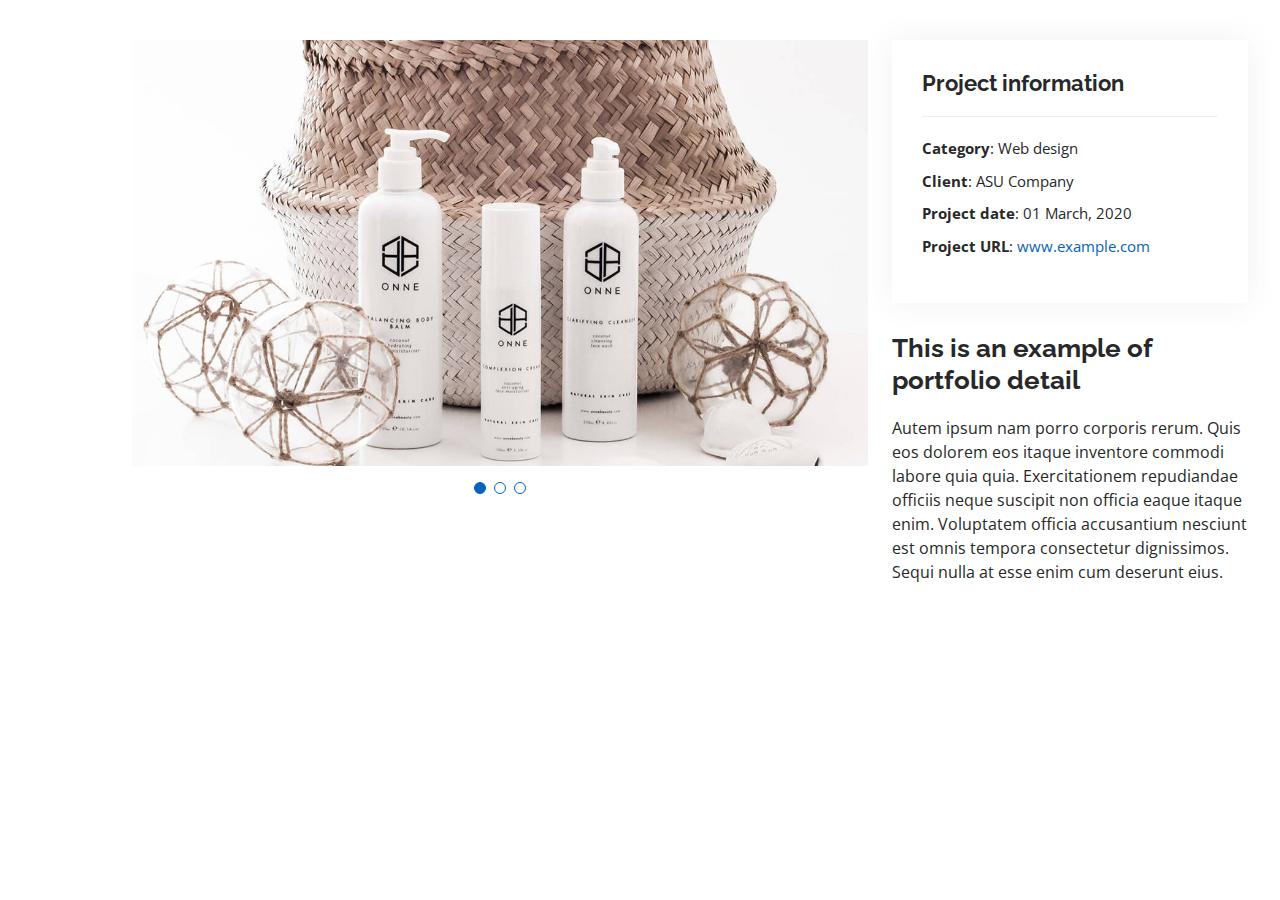
<file: MyResume Eider/portfolio-details.html>
<!DOCTYPE html>
<html lang="en">

<head>
  <meta charset="utf-8">
  <meta content="width=device-width, initial-scale=1.0" name="viewport">

  <title>Portfolio Details - Personal Bootstrap Template</title>
  <meta content="" name="description">
  <meta content="" name="keywords">

  <!-- Favicons -->
  <link href="assets/img/favicon.png" rel="icon">
  <link href="assets/img/apple-touch-icon.png" rel="apple-touch-icon">

  <!-- Google Fonts -->
  <link href="https://fonts.googleapis.com/css?family=Open+Sans:300,300i,400,400i,600,600i,700,700i|Raleway:300,300i,400,400i,500,500i,600,600i,700,700i|Poppins:300,300i,400,400i,500,500i,600,600i,700,700i" rel="stylesheet">

  <!-- Vendor CSS Files -->
  <link href="assets/vendor/aos/aos.css" rel="stylesheet">
  <link href="assets/vendor/bootstrap/css/bootstrap.min.css" rel="stylesheet">
  <link href="assets/vendor/bootstrap-icons/bootstrap-icons.css" rel="stylesheet">
  <link href="assets/vendor/boxicons/css/boxicons.min.css" rel="stylesheet">
  <link href="assets/vendor/glightbox/css/glightbox.min.css" rel="stylesheet">
  <link href="assets/vendor/swiper/swiper-bundle.min.css" rel="stylesheet">

  <!-- Template Main CSS File -->
  <link href="assets/css/style.css" rel="stylesheet">

  <!-- =======================================================
  * Template Name: MyResume - v4.7.0
  * Template URL: https://bootstrapmade.com/free-html-bootstrap-template-my-resume/
  * Author: BootstrapMade.com
  * License: https://bootstrapmade.com/license/
  ======================================================== -->
</head>

<body>

  <main id="main">

    <!-- ======= Portfolio Details Section ======= -->
    <section id="portfolio-details" class="portfolio-details">
      <div class="container">

        <div class="row gy-4">

          <div class="col-lg-8">
            <div class="portfolio-details-slider swiper">
              <div class="swiper-wrapper align-items-center">

                <div class="swiper-slide">
                  <img src="assets/img/portfolio/portfolio-details-1.jpg" alt="">
                </div>

                <div class="swiper-slide">
                  <img src="assets/img/portfolio/portfolio-details-2.jpg" alt="">
                </div>

                <div class="swiper-slide">
                  <img src="assets/img/portfolio/portfolio-details-3.jpg" alt="">
                </div>

              </div>
              <div class="swiper-pagination"></div>
            </div>
          </div>

          <div class="col-lg-4">
            <div class="portfolio-info">
              <h3>Project information</h3>
              <ul>
                <li><strong>Category</strong>: Web design</li>
                <li><strong>Client</strong>: ASU Company</li>
                <li><strong>Project date</strong>: 01 March, 2020</li>
                <li><strong>Project URL</strong>: <a href="#">www.example.com</a></li>
              </ul>
            </div>
            <div class="portfolio-description">
              <h2>This is an example of portfolio detail</h2>
              <p>
                Autem ipsum nam porro corporis rerum. Quis eos dolorem eos itaque inventore commodi labore quia quia. Exercitationem repudiandae officiis neque suscipit non officia eaque itaque enim. Voluptatem officia accusantium nesciunt est omnis tempora consectetur dignissimos. Sequi nulla at esse enim cum deserunt eius.
              </p>
            </div>
          </div>

        </div>

      </div>
    </section><!-- End Portfolio Details Section -->

  </main><!-- End #main -->

  <div id="preloader"></div>
  <a href="#" class="back-to-top d-flex align-items-center justify-content-center"><i class="bi bi-arrow-up-short"></i></a>

  <!-- Vendor JS Files -->
  <script src="assets/vendor/purecounter/purecounter.js"></script>
  <script src="assets/vendor/aos/aos.js"></script>
  <script src="assets/vendor/bootstrap/js/bootstrap.bundle.min.js"></script>
  <script src="assets/vendor/glightbox/js/glightbox.min.js"></script>
  <script src="assets/vendor/isotope-layout/isotope.pkgd.min.js"></script>
  <script src="assets/vendor/swiper/swiper-bundle.min.js"></script>
  <script src="assets/vendor/typed.js/typed.min.js"></script>
  <script src="assets/vendor/waypoints/noframework.waypoints.js"></script>
  <script src="assets/vendor/php-email-form/validate.js"></script>

  <!-- Template Main JS File -->
  <script src="assets/js/main.js"></script>

</body>

</html>
</file>
<file: MyResume Eider/assets/css/style.css>
/**
* Template Name: MyResume - v4.7.0
* Template URL: https://bootstrapmade.com/free-html-bootstrap-template-my-resume/
* Author: BootstrapMade.com
* License: https://bootstrapmade.com/license/
*/

/*--------------------------------------------------------------
# General
--------------------------------------------------------------*/
body {
  font-family: "Open Sans", sans-serif;
  color: #272829;
}

a {
  color: #0563bb;
  text-decoration: none;
}

a:hover {
  color: #067ded;
  text-decoration: none;
}

h1, h2, h3, h4, h5, h6 {
  font-family: "Raleway", sans-serif;
}

/*--------------------------------------------------------------
# Back to top button
--------------------------------------------------------------*/
.back-to-top {
  position: fixed;
  visibility: hidden;
  opacity: 0;
  right: 15px;
  bottom: 15px;
  z-index: 996;
  background: #0563bb;
  width: 40px;
  height: 40px;
  border-radius: 50px;
  transition: all 0.4s;
}
.back-to-top i {
  font-size: 28px;
  color: #fff;
  line-height: 0;
}
.back-to-top:hover {
  background: #0678e3;
  color: #fff;
}
.back-to-top.active {
  visibility: visible;
  opacity: 1;
}

/*--------------------------------------------------------------
# Preloader
--------------------------------------------------------------*/
#preloader {
  position: fixed;
  top: 0;
  left: 0;
  right: 0;
  bottom: 0;
  z-index: 9999;
  overflow: hidden;
  background: #fff;
}

#preloader:before {
  content: "";
  position: fixed;
  top: calc(50% - 30px);
  left: calc(50% - 30px);
  border: 6px solid #0563bb;
  border-top-color: #fff;
  border-bottom-color: #fff;
  border-radius: 50%;
  width: 60px;
  height: 60px;
  -webkit-animation: animate-preloader 1s linear infinite;
  animation: animate-preloader 1s linear infinite;
}

@-webkit-keyframes animate-preloader {
  0% {
    transform: rotate(0deg);
  }
  100% {
    transform: rotate(360deg);
  }
}

@keyframes animate-preloader {
  0% {
    transform: rotate(0deg);
  }
  100% {
    transform: rotate(360deg);
  }
}
/*--------------------------------------------------------------
# Disable aos animation delay on mobile devices
--------------------------------------------------------------*/
@media screen and (max-width: 768px) {
  [data-aos-delay] {
    transition-delay: 0 !important;
  }
}
/*--------------------------------------------------------------
# Header
--------------------------------------------------------------*/
#header {
  position: fixed;
  top: 0;
  left: 0;
  bottom: 0;
  z-index: 9997;
  transition: all 0.5s;
  padding: 15px;
  overflow-y: auto;
}
@media (max-width: 992px) {
  #header {
    width: 300px;
    background: #fff;
    border-right: 1px solid #e6e9ec;
    left: -300px;
  }
}

@media (min-width: 992px) {
  #main {
    margin-left: 100px;
  }
}
/*--------------------------------------------------------------
# Navigation Menu
--------------------------------------------------------------*/
/**
* Desktop Navigation 
*/
.nav-menu {
  padding: 0;
  display: block;
}
.nav-menu * {
  margin: 0;
  padding: 0;
  list-style: none;
}
.nav-menu > ul > li {
  position: relative;
  white-space: nowrap;
}
.nav-menu a, .nav-menu a:focus {
  display: flex;
  align-items: center;
  color: #45505b;
  padding: 10px 18px;
  margin-bottom: 8px;
  transition: 0.3s;
  font-size: 15px;
  border-radius: 50px;
  background: #f2f3f5;
  height: 56px;
  width: 100%;
  overflow: hidden;
  transition: 0.3s;
}
.nav-menu a i, .nav-menu a:focus i {
  font-size: 20px;
}
.nav-menu a span, .nav-menu a:focus span {
  padding: 0 5px 0 7px;
  color: #45505b;
}
@media (min-width: 992px) {
  .nav-menu a, .nav-menu a:focus {
    width: 56px;
  }
  .nav-menu a span, .nav-menu a:focus span {
    display: none;
    color: #fff;
  }
}
.nav-menu a:hover, .nav-menu .active, .nav-menu .active:focus, .nav-menu li:hover > a {
  color: #fff;
  background: #0563bb;
}
.nav-menu a:hover span, .nav-menu .active span, .nav-menu .active:focus span, .nav-menu li:hover > a span {
  color: #fff;
}
.nav-menu a:hover, .nav-menu li:hover > a {
  width: 100%;
  color: #fff;
}
.nav-menu a:hover span, .nav-menu li:hover > a span {
  display: block;
}

/**
* Mobile Navigation 
*/
.mobile-nav-toggle {
  position: fixed;
  right: 10px;
  top: 10px;
  z-index: 9998;
  border: 0;
  background: none;
  font-size: 28px;
  transition: all 0.4s;
  outline: none !important;
  line-height: 0;
  cursor: pointer;
  border-radius: 50px;
  padding: 5px;
}
.mobile-nav-toggle i {
  color: #45505b;
}

.mobile-nav-active {
  overflow: hidden;
}
.mobile-nav-active #header {
  left: 0;
}
.mobile-nav-active .mobile-nav-toggle {
  color: #fff;
  background-color: #0563bb;
}

/*--------------------------------------------------------------
# Hero Section
--------------------------------------------------------------*/
#hero {
  width: 100%;
  height: 100vh;
  background: url("../img/julia-rekamie-IZf_FBUHbjk-unsplash.jpg") top right no-repeat;
  background-size: cover;
  position: relative;
}
@media (min-width: 992px) {
  #hero {
    padding-left: 160px;
  }
}
#hero:before {
  content: "";
  background: rgba(255, 255, 255, 0.8);
  position: absolute;
  bottom: 0;
  top: 0;
  left: 0;
  right: 0;
}
#hero h1 {
  margin: 0;
  font-size: 64px;
  font-weight: 700;
  line-height: 56px;
  color: #45505b;
}
#hero p {
  color: #45505b;
  margin: 15px 0 0 0;
  font-size: 26px;
  font-family: "Poppins", sans-serif;
}
#hero p span {
  color: #0563bb;
  letter-spacing: 1px;
}
#hero .social-links {
  margin-top: 30px;
}
#hero .social-links a {
  font-size: 24px;
  display: inline-block;
  color: #45505b;
  line-height: 1;
  margin-right: 20px;
  transition: 0.3s;
}
#hero .social-links a:hover {
  color: #0563bb;
}
@media (max-width: 992px) {
  #hero {
    text-align: center;
  }
  #hero h1 {
    font-size: 32px;
    line-height: 36px;
  }
  #hero p {
    margin-top: 10px;
    font-size: 20px;
    line-height: 24px;
  }
}

/*--------------------------------------------------------------
# Sections General
--------------------------------------------------------------*/
section {
  padding: 60px 0;
  overflow: hidden;
}

.section-title {
  text-align: center;
  padding-bottom: 30px;
}
.section-title h2 {
  font-size: 32px;
  font-weight: bold;
  text-transform: uppercase;
  margin-bottom: 20px;
  padding-bottom: 20px;
  position: relative;
  color: #45505b;
}
.section-title h2::before {
  content: "";
  position: absolute;
  display: block;
  width: 120px;
  height: 1px;
  background: #ddd;
  bottom: 1px;
  left: calc(50% - 60px);
}
.section-title h2::after {
  content: "";
  position: absolute;
  display: block;
  width: 40px;
  height: 3px;
  background: #0563bb;
  bottom: 0;
  left: calc(50% - 20px);
}
.section-title p {
  margin-bottom: 0;
}

/*--------------------------------------------------------------
# About
--------------------------------------------------------------*/
.about .content h3 {
  font-weight: 700;
  font-size: 26px;
  color: #728394;
}
.about .content ul {
  list-style: none;
  padding: 0;
}
.about .content ul li {
  margin-bottom: 20px;
  display: flex;
  align-items: center;
}
.about .content ul strong {
  margin-right: 10px;
}
.about .content ul i {
  font-size: 16px;
  margin-right: 5px;
  color: #0563bb;
  line-height: 0;
}
.about .content p:last-child {
  margin-bottom: 0;
}

/*--------------------------------------------------------------
# Facts
--------------------------------------------------------------*/
.facts .count-box {
  padding: 30px 30px 25px 30px;
  margin-top: 30px;
  width: 100%;
  position: relative;
  text-align: center;
  background: #fff;
}
.facts .count-box i {
  position: absolute;
  top: -25px;
  left: 50%;
  transform: translateX(-50%);
  font-size: 24px;
  background: #0563bb;
  color: #fff;
  border-radius: 50px;
  display: inline-flex;
  align-items: center;
  justify-content: center;
  width: 48px;
  height: 48px;
}
.facts .count-box span {
  font-size: 36px;
  display: block;
  font-weight: 600;
  color: #011426;
}
.facts .count-box p {
  padding: 0;
  margin: 0;
  font-family: "Raleway", sans-serif;
  font-size: 14px;
}

/*--------------------------------------------------------------
# Akills
--------------------------------------------------------------*/
.skills .progress {
  height: 60px;
  display: block;
  background: none;
  border-radius: 0;
}
.skills .progress .skill {
  padding: 10px 0;
  margin: 0;
  text-transform: uppercase;
  display: block;
  font-weight: 600;
  font-family: "Poppins", sans-serif;
  color: #45505b;
}
.skills .progress .skill .val {
  float: right;
  font-style: normal;
}
.skills .progress-bar-wrap {
  background: #f2f3f5;
}
.skills .progress-bar {
  width: 1px;
  height: 10px;
  transition: 0.9s;
  background-color: #0563bb;
}

/*--------------------------------------------------------------
# Resume
--------------------------------------------------------------*/
.resume .resume-title {
  font-size: 26px;
  font-weight: 700;
  margin-top: 20px;
  margin-bottom: 20px;
  color: #45505b;
}
.resume .resume-item {
  padding: 0 0 20px 20px;
  margin-top: -2px;
  border-left: 2px solid #0563bb;
  position: relative;
}
.resume .resume-item h4 {
  line-height: 18px;
  font-size: 18px;
  font-weight: 600;
  text-transform: uppercase;
  font-family: "Poppins", sans-serif;
  color: #0563bb;
  margin-bottom: 10px;
}
.resume .resume-item h5 {
  font-size: 16px;
  background: #f7f8f9;
  padding: 5px 15px;
  display: inline-block;
  font-weight: 600;
  margin-bottom: 10px;
}
.resume .resume-item ul {
  padding-left: 20px;
}
.resume .resume-item ul li {
  padding-bottom: 10px;
}
.resume .resume-item:last-child {
  padding-bottom: 0;
}
.resume .resume-item::before {
  content: "";
  position: absolute;
  width: 16px;
  height: 16px;
  border-radius: 50px;
  left: -9px;
  top: 0;
  background: #fff;
  border: 2px solid #0563bb;
}

/*--------------------------------------------------------------
# Portfolio
--------------------------------------------------------------*/
.portfolio .portfolio-item {
  margin-bottom: 30px;
}
.portfolio #portfolio-flters {
  padding: 0;
  margin: 0 auto 25px auto;
  list-style: none;
  text-align: center;
  background: #fff;
  border-radius: 50px;
  padding: 2px 15px;
}
.portfolio #portfolio-flters li {
  cursor: pointer;
  display: inline-block;
  padding: 10px 15px;
  font-size: 14px;
  font-weight: 600;
  line-height: 1;
  text-transform: uppercase;
  color: #272829;
  margin-bottom: 5px;
  transition: all 0.3s ease-in-out;
}
.portfolio #portfolio-flters li:hover, .portfolio #portfolio-flters li.filter-active {
  color: #0563bb;
}
.portfolio #portfolio-flters li:last-child {
  margin-right: 0;
}
.portfolio .portfolio-wrap {
  transition: 0.3s;
  position: relative;
  overflow: hidden;
  z-index: 1;
  background: rgba(69, 80, 91, 0.8);
}
.portfolio .portfolio-wrap::before {
  content: "";
  background: rgba(255, 255, 255, 0.7);
  position: absolute;
  left: 30px;
  right: 30px;
  top: 30px;
  bottom: 30px;
  transition: all ease-in-out 0.3s;
  z-index: 2;
  opacity: 0;
}
.portfolio .portfolio-wrap .portfolio-info {
  opacity: 0;
  position: absolute;
  top: 0;
  left: 0;
  right: 0;
  bottom: 0;
  text-align: center;
  z-index: 3;
  transition: all ease-in-out 0.3s;
  display: flex;
  flex-direction: column;
  justify-content: center;
  align-items: center;
}
.portfolio .portfolio-wrap .portfolio-info::before {
  display: block;
  content: "";
  width: 48px;
  height: 48px;
  position: absolute;
  top: 35px;
  left: 35px;
  border-top: 3px solid #d7dce1;
  border-left: 3px solid #d7dce1;
  transition: all 0.5s ease 0s;
  z-index: 9994;
}
.portfolio .portfolio-wrap .portfolio-info::after {
  display: block;
  content: "";
  width: 48px;
  height: 48px;
  position: absolute;
  bottom: 35px;
  right: 35px;
  border-bottom: 3px solid #d7dce1;
  border-right: 3px solid #d7dce1;
  transition: all 0.5s ease 0s;
  z-index: 9994;
}
.portfolio .portfolio-wrap .portfolio-info h4 {
  font-size: 20px;
  color: #45505b;
  font-weight: 600;
}
.portfolio .portfolio-wrap .portfolio-info p {
  color: #45505b;
  font-size: 14px;
  text-transform: uppercase;
  padding: 0;
  margin: 0;
}
.portfolio .portfolio-wrap .portfolio-links {
  text-align: center;
  z-index: 4;
}
.portfolio .portfolio-wrap .portfolio-links a {
  color: #45505b;
  margin: 0 2px;
  font-size: 28px;
  display: inline-block;
  transition: 0.3s;
}
.portfolio .portfolio-wrap .portfolio-links a:hover {
  color: #148af9;
}
.portfolio .portfolio-wrap:hover::before {
  top: 0;
  left: 0;
  right: 0;
  bottom: 0;
  opacity: 1;
}
.portfolio .portfolio-wrap:hover .portfolio-info {
  opacity: 1;
}
.portfolio .portfolio-wrap:hover .portfolio-info::before {
  top: 15px;
  left: 15px;
}
.portfolio .portfolio-wrap:hover .portfolio-info::after {
  bottom: 15px;
  right: 15px;
}

/*--------------------------------------------------------------
# Portfolio Details
--------------------------------------------------------------*/
.portfolio-details {
  padding-top: 40px;
}
.portfolio-details .portfolio-details-slider img {
  width: 100%;
}
.portfolio-details .portfolio-details-slider .swiper-pagination {
  margin-top: 20px;
  position: relative;
}
.portfolio-details .portfolio-details-slider .swiper-pagination .swiper-pagination-bullet {
  width: 12px;
  height: 12px;
  background-color: #fff;
  opacity: 1;
  border: 1px solid #0563bb;
}
.portfolio-details .portfolio-details-slider .swiper-pagination .swiper-pagination-bullet-active {
  background-color: #0563bb;
}
.portfolio-details .portfolio-info {
  padding: 30px;
  box-shadow: 0px 0 30px rgba(69, 80, 91, 0.08);
}
.portfolio-details .portfolio-info h3 {
  font-size: 22px;
  font-weight: 700;
  margin-bottom: 20px;
  padding-bottom: 20px;
  border-bottom: 1px solid #eee;
}
.portfolio-details .portfolio-info ul {
  list-style: none;
  padding: 0;
  font-size: 15px;
}
.portfolio-details .portfolio-info ul li + li {
  margin-top: 10px;
}
.portfolio-details .portfolio-description {
  padding-top: 30px;
}
.portfolio-details .portfolio-description h2 {
  font-size: 26px;
  font-weight: 700;
  margin-bottom: 20px;
}
.portfolio-details .portfolio-description p {
  padding: 0;
}

/*--------------------------------------------------------------
# Services
--------------------------------------------------------------*/
.services .icon-box {
  text-align: center;
  padding: 70px 20px 80px 20px;
  transition: all ease-in-out 0.3s;
  background: #fff;
  box-shadow: 0px 5px 90px 0px rgba(110, 123, 131, 0.05);
}
.services .icon-box .icon {
  margin: 0 auto;
  width: 100px;
  height: 100px;
  display: flex;
  align-items: center;
  justify-content: center;
  transition: ease-in-out 0.3s;
  position: relative;
}
.services .icon-box .icon i {
  font-size: 36px;
  transition: 0.5s;
  position: relative;
}
.services .icon-box .icon svg {
  position: absolute;
  top: 0;
  left: 0;
}
.services .icon-box .icon svg path {
  transition: 0.5s;
  fill: #f5f5f5;
}
.services .icon-box h4 {
  font-weight: 600;
  margin: 10px 0 15px 0;
  font-size: 22px;
}
.services .icon-box h4 a {
  color: #45505b;
  transition: ease-in-out 0.3s;
}
.services .icon-box p {
  line-height: 24px;
  font-size: 14px;
  margin-bottom: 0;
}
.services .icon-box:hover {
  border-color: #fff;
  box-shadow: 0px 0 35px 0 rgba(0, 0, 0, 0.08);
}
.services .iconbox-blue i {
  color: #47aeff;
}
.services .iconbox-blue:hover .icon i {
  color: #fff;
}
.services .iconbox-blue:hover .icon path {
  fill: #47aeff;
}
.services .iconbox-orange i {
  color: #ffa76e;
}
.services .iconbox-orange:hover .icon i {
  color: #fff;
}
.services .iconbox-orange:hover .icon path {
  fill: #ffa76e;
}
.services .iconbox-pink i {
  color: #e80368;
}
.services .iconbox-pink:hover .icon i {
  color: #fff;
}
.services .iconbox-pink:hover .icon path {
  fill: #e80368;
}
.services .iconbox-yellow i {
  color: #ffbb2c;
}
.services .iconbox-yellow:hover .icon i {
  color: #fff;
}
.services .iconbox-yellow:hover .icon path {
  fill: #ffbb2c;
}
.services .iconbox-red i {
  color: #ff5828;
}
.services .iconbox-red:hover .icon i {
  color: #fff;
}
.services .iconbox-red:hover .icon path {
  fill: #ff5828;
}
.services .iconbox-teal i {
  color: #11dbcf;
}
.services .iconbox-teal:hover .icon i {
  color: #fff;
}
.services .iconbox-teal:hover .icon path {
  fill: #11dbcf;
}

/*--------------------------------------------------------------
# Testimonials
--------------------------------------------------------------*/
.testimonials .section-header {
  margin-bottom: 40px;
}
.testimonials .testimonials-carousel, .testimonials .testimonials-slider {
  overflow: hidden;
}
.testimonials .testimonial-item {
  text-align: center;
}
.testimonials .testimonial-item .testimonial-img {
  width: 120px;
  border-radius: 50%;
  border: 4px solid #fff;
  margin: 0 auto;
}
.testimonials .testimonial-item h3 {
  font-size: 20px;
  font-weight: bold;
  margin: 10px 0 5px 0;
  color: #111;
}
.testimonials .testimonial-item h4 {
  font-size: 14px;
  color: #999;
  margin: 0 0 15px 0;
}
.testimonials .testimonial-item .quote-icon-left, .testimonials .testimonial-item .quote-icon-right {
  color: #90c8fc;
  font-size: 26px;
}
.testimonials .testimonial-item .quote-icon-left {
  display: inline-block;
  left: -5px;
  position: relative;
}
.testimonials .testimonial-item .quote-icon-right {
  display: inline-block;
  right: -5px;
  position: relative;
  top: 10px;
}
.testimonials .testimonial-item p {
  font-style: italic;
  margin: 0 auto 15px auto;
}
.testimonials .swiper-pagination {
  margin-top: 20px;
  position: relative;
}
.testimonials .swiper-pagination .swiper-pagination-bullet {
  width: 12px;
  height: 12px;
  background-color: #fff;
  opacity: 1;
  border: 1px solid #0563bb;
}
.testimonials .swiper-pagination .swiper-pagination-bullet-active {
  background-color: #0563bb;
}
@media (min-width: 992px) {
  .testimonials .testimonial-item p {
    width: 80%;
  }
}

/*--------------------------------------------------------------
# Contact
--------------------------------------------------------------*/
.contact .info {
  width: 100%;
  background: #fff;
}
.contact .info i {
  font-size: 20px;
  color: #0563bb;
  float: left;
  width: 44px;
  height: 44px;
  background: #eef7ff;
  display: flex;
  justify-content: center;
  align-items: center;
  border-radius: 50px;
  transition: all 0.3s ease-in-out;
}
.contact .info h4 {
  padding: 0 0 0 60px;
  font-size: 22px;
  font-weight: 600;
  margin-bottom: 5px;
  color: #45505b;
}
.contact .info p {
  padding: 0 0 0 60px;
  margin-bottom: 0;
  font-size: 14px;
  color: #728394;
}
.contact .info .email, .contact .info .phone {
  margin-top: 40px;
}
.contact .info .email:hover i, .contact .info .address:hover i, .contact .info .phone:hover i {
  background: #0563bb;
  color: #fff;
}
.contact .php-email-form {
  width: 100%;
  background: #fff;
}
.contact .php-email-form .form-group {
  padding-bottom: 8px;
}
.contact .php-email-form .error-message {
  display: none;
  color: #fff;
  background: #ed3c0d;
  text-align: left;
  padding: 15px;
  font-weight: 600;
}
.contact .php-email-form .error-message br + br {
  margin-top: 25px;
}
.contact .php-email-form .sent-message {
  display: none;
  color: #fff;
  background: #18d26e;
  text-align: center;
  padding: 15px;
  font-weight: 600;
}
.contact .php-email-form .loading {
  display: none;
  background: #fff;
  text-align: center;
  padding: 15px;
}
.contact .php-email-form .loading:before {
  content: "";
  display: inline-block;
  border-radius: 50%;
  width: 24px;
  height: 24px;
  margin: 0 10px -6px 0;
  border: 3px solid #18d26e;
  border-top-color: #eee;
  -webkit-animation: animate-loading 1s linear infinite;
  animation: animate-loading 1s linear infinite;
}
.contact .php-email-form input, .contact .php-email-form textarea {
  border-radius: 4px;
  box-shadow: none;
  font-size: 14px;
}
.contact .php-email-form input {
  height: 44px;
}
.contact .php-email-form textarea {
  padding: 10px 12px;
}
.contact .php-email-form button[type=submit] {
  background: #0563bb;
  border: 0;
  padding: 10px 35px;
  color: #fff;
  transition: 0.4s;
  border-radius: 50px;
}
.contact .php-email-form button[type=submit]:hover {
  background: #0678e3;
}
@-webkit-keyframes animate-loading {
  0% {
    transform: rotate(0deg);
  }
  100% {
    transform: rotate(360deg);
  }
}
@keyframes animate-loading {
  0% {
    transform: rotate(0deg);
  }
  100% {
    transform: rotate(360deg);
  }
}

/*--------------------------------------------------------------
# Footer
--------------------------------------------------------------*/
#footer {
  background: #f7f8f9;
  color: #45505b;
  font-size: 14px;
  text-align: center;
  padding: 30px 0;
}
#footer h3 {
  font-size: 36px;
  font-weight: 700;
  position: relative;
  font-family: "Poppins", sans-serif;
  padding: 0;
  margin: 0 0 15px 0;
}
#footer p {
  font-size: 15;
  font-style: italic;
  padding: 0;
  margin: 0 0 40px 0;
}
#footer .social-links {
  margin: 0 0 40px 0;
}
#footer .social-links a {
  font-size: 18px;
  display: inline-block;
  background: #0563bb;
  color: #fff;
  line-height: 1;
  padding: 8px 0;
  margin-right: 4px;
  border-radius: 50%;
  text-align: center;
  width: 36px;
  height: 36px;
  transition: 0.3s;
}
#footer .social-links a:hover {
  background: #0678e3;
  color: #fff;
  text-decoration: none;
}
#footer .copyright {
  margin: 0 0 5px 0;
}
#footer .credits {
  font-size: 13px;
}
</file>
